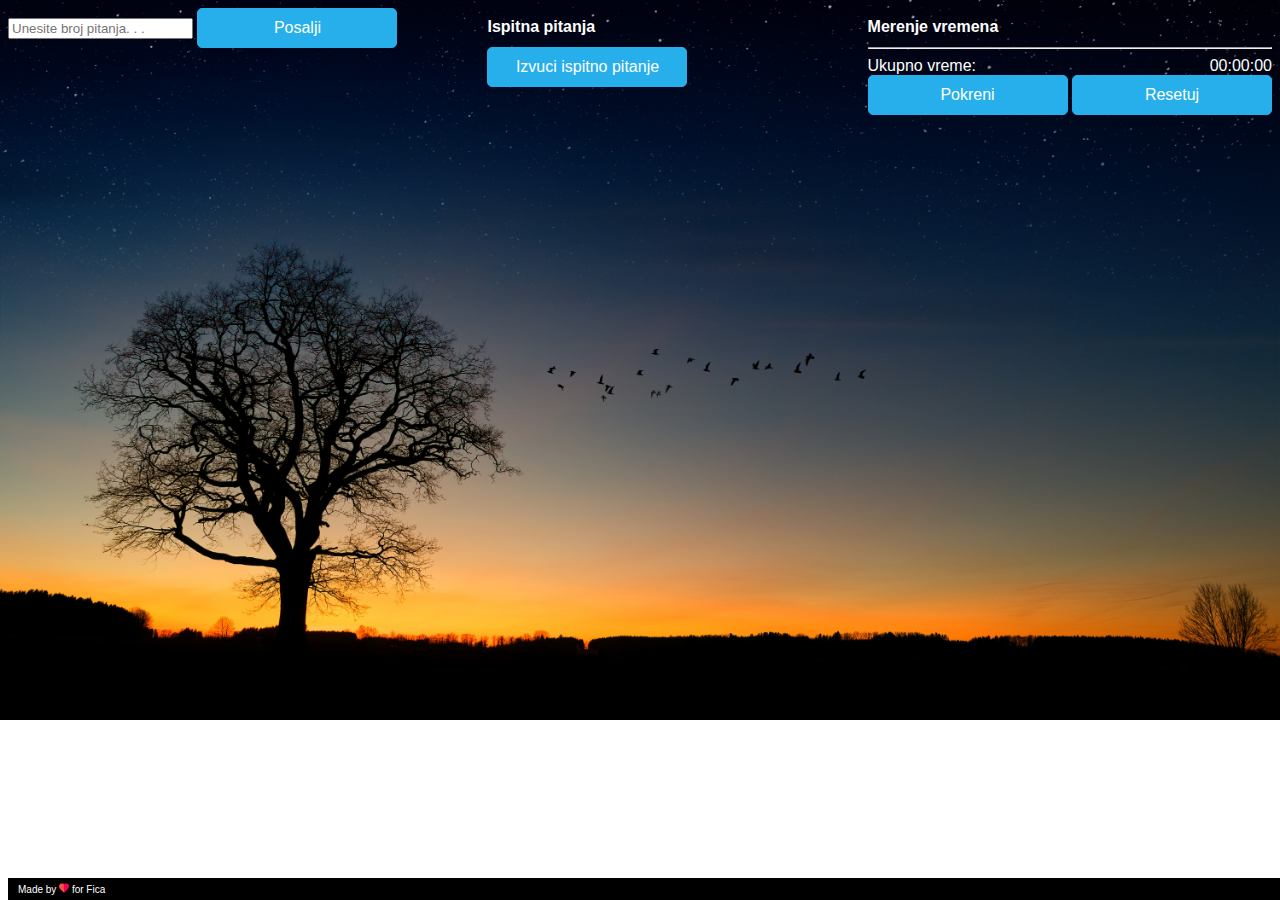
<file: index.html>
<!DOCTYPE html>
<html lang="en">

<head>
    <meta charset="UTF-8">
    <meta name="viewport" content="width=device-width, initial-scale=1.0">
    <meta http-equiv="X-UA-Compatible" content="ie=edge">
    <link rel="stylesheet" href="style.css">
    <link rel="shortcut icon" type="image/x-icon" href="favicon.ico" />
    <title>Ponavljanje za ispit</title>
</head>

<body>
    <div class="pitanjaIkugle">

        <div id="unosniTaster">
            <input type="number" name="nBrojPitanja" id="iBrojPitanja" value="" placeholder="Unesite broj pitanja. . .">
            <button id="tasterZaPitanja" onclick="unesiBroj()">Posalji</button>
        </div>
        <div id="isPit">
            <h1>Ispitna pitanja</h1>
            <div id="qs"></div>
            <button id="questionButton">Izvuci ispitno pitanje</button>
        </div>

        <div id="pulledQ"></div>

        <div class="stopwatch">
            <h1>Merenje vremena</h1>
            <div id="lap"></div>
            <hr>
            <div class="ukupnoVreme">
                <div>Ukupno vreme:</div>
                <div id="idZaUkVreme">00:00:00</div>
            </div>
            <div class="buttons">
                <button id="iStart" onclick="startStop()">Pokreni</button>
                <button id="iClear" onclick="clearWatch()">Resetuj</button>
            </div>


        </div>
    </div>



    <footer>
        <div>Made by <img class="heart" src="like.png" alt=""> for Fica</div>
        <div id="current-date"></div>
    </footer>

    <script src="main.js"></script>

</body>

</html>
</file>
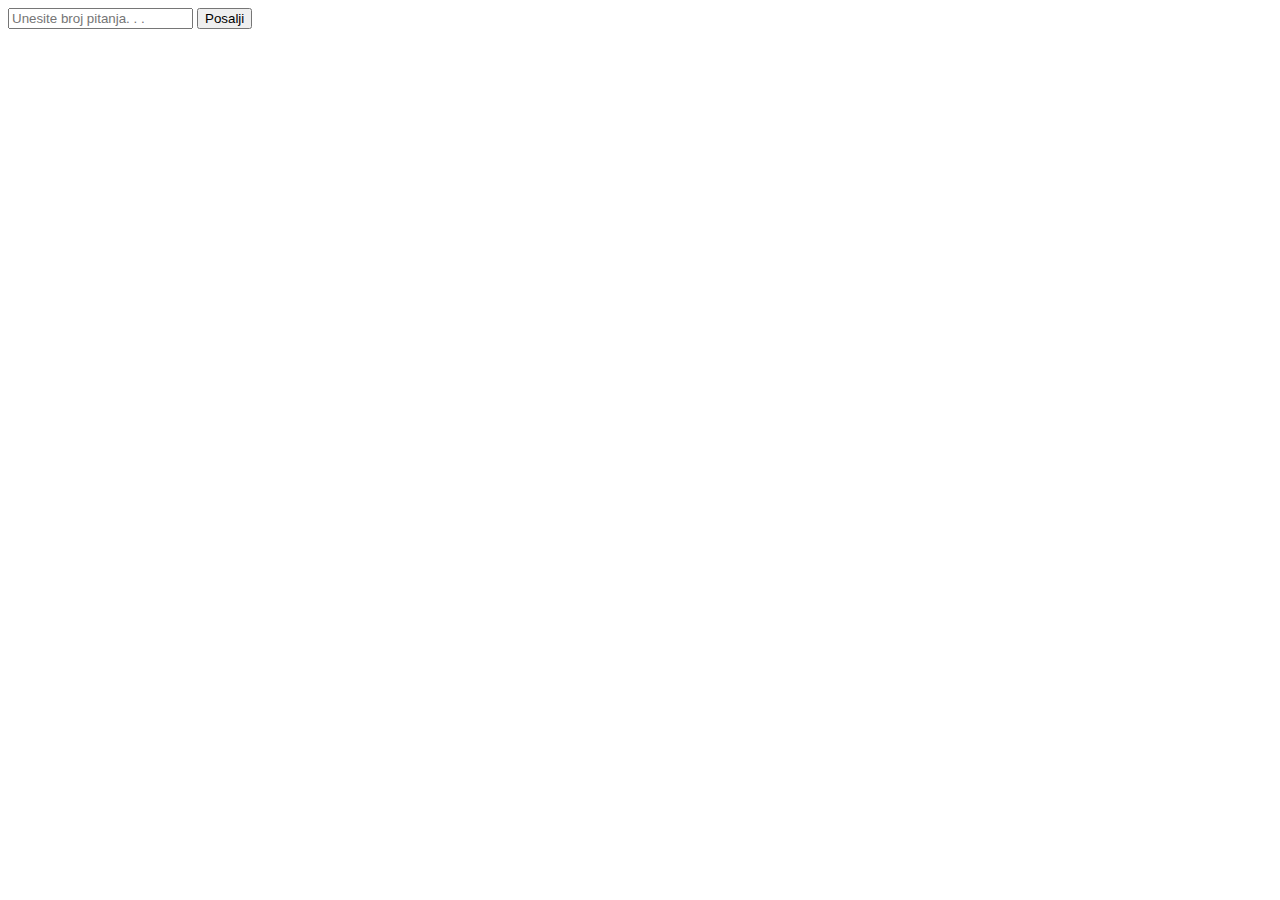
<file: test.html>
<!DOCTYPE html>
<html lang="en">

<head>
    <meta charset="UTF-8">
    <meta name="viewport" content="width=device-width, initial-scale=1.0">
    <meta http-equiv="X-UA-Compatible" content="ie=edge">
    <title>Document</title>
</head>

<body>

    <style>
        #qs {
            display: flex;
            flex-direction: row;
            flex-wrap: wrap;
            width: 40%;
            height: 400px;
            /* justify-content: space-around; */
            align-content: space-between;
            justify-content: space-between;
        }

        .item {
            margin: 10px
        }

        .item:nth-child(3n) {
            page-break-after: always;
            /* CSS 2.1 syntax
            break-after: always; */
            /* New syntax */
        }
    </style>

    <div id="unosniTaster">
        <input type="number" name="nBrojPitanja" id="iBrojPitanja" value="" placeholder="Unesite broj pitanja. . .">
        <button id="tasterZaPitanja" onclick="unesiBroj()">Posalji</button>
    </div>
    <div id="qs"></div>

    <script>


        function unesiBroj() {
            const br = document.getElementById("iBrojPitanja").value;
            console.log(br);

            for (let n = 1; n < Number(br) + 1; n++) {
                var g = document.createElement("div");
                g.innerHTML = n;
                g.setAttribute('id', n);
                g.setAttribute('class', 'item');
                document.getElementById("qs").appendChild(g);
                console.log(br);
                console.log(n);

                for (let j = 0; j < 10; j += 10) {
                    var b = document.createElement("p");
                    b.setAttribute('width', '100%');
                    b.setAttribute('display', 'block');
                    b.innerText = "blaaaa";
                    document.getElementById("qs").appendChild(b);
                }
            }

        }

    </script>
</body>

</html>
</file>
<file: style.css>
html {
    /* height: 100vh;
    width: 100vw; */
    background-image: url(silhouette-photography-of-trees-and-birds-2080961.jpg);
    background-repeat: no-repeat;
    background-size: cover;
    font-family: Arial, Helvetica, sans-serif;
    color: white;
}

h1 {
    font-size: 16px;
    margin-top: 10px;
}

.qs {
    display: flex;
    flex-direction: column;
    /* width: 40%; */
    height: 400px;
    justify-content: space-around;
}

.qs-small {
    display: flex;
    flex-direction: row;
    width: 300px;
    align-content: space-around;
    align-items: space-around;
    justify-items: space-around;
    justify-content: space-between;
}

#pulledQ {
    display: flex;
    justify-content: center;
    align-items: center;
}

button {
    width: 200px;
    height: 40px;
    padding: 5px 10px;
    border-radius: 5px;
    background-color: #26afeb;
    border: 1px solid #26afeb;
    color: white;
    text-align: center;
    font-size: 16px;
    cursor: pointer;
}

button:hover {
    background-color: #1c7faa;
    border: 1px solid #1c7faa;
}

.pitanjaIkugle {
    display: flex;
    flex-direction: row;
    justify-content: space-between;
}

.stoperica {
    width: 40%;
    display: flex;
    flex-direction: column;
    justify-content: space-between;
}

.ukupnoVreme {
    display: flex;
    justify-content: space-between;
}


footer {
    bottom: 0;
    background-color: black;
    color: white;
    font-size: 10px;
    display: flex;
    justify-content: space-between;
    position: fixed;
    width: 100%;
}

footer>div {
    padding: 5px 10px;
}

.heart {
    height: 10px;
}
</file>
